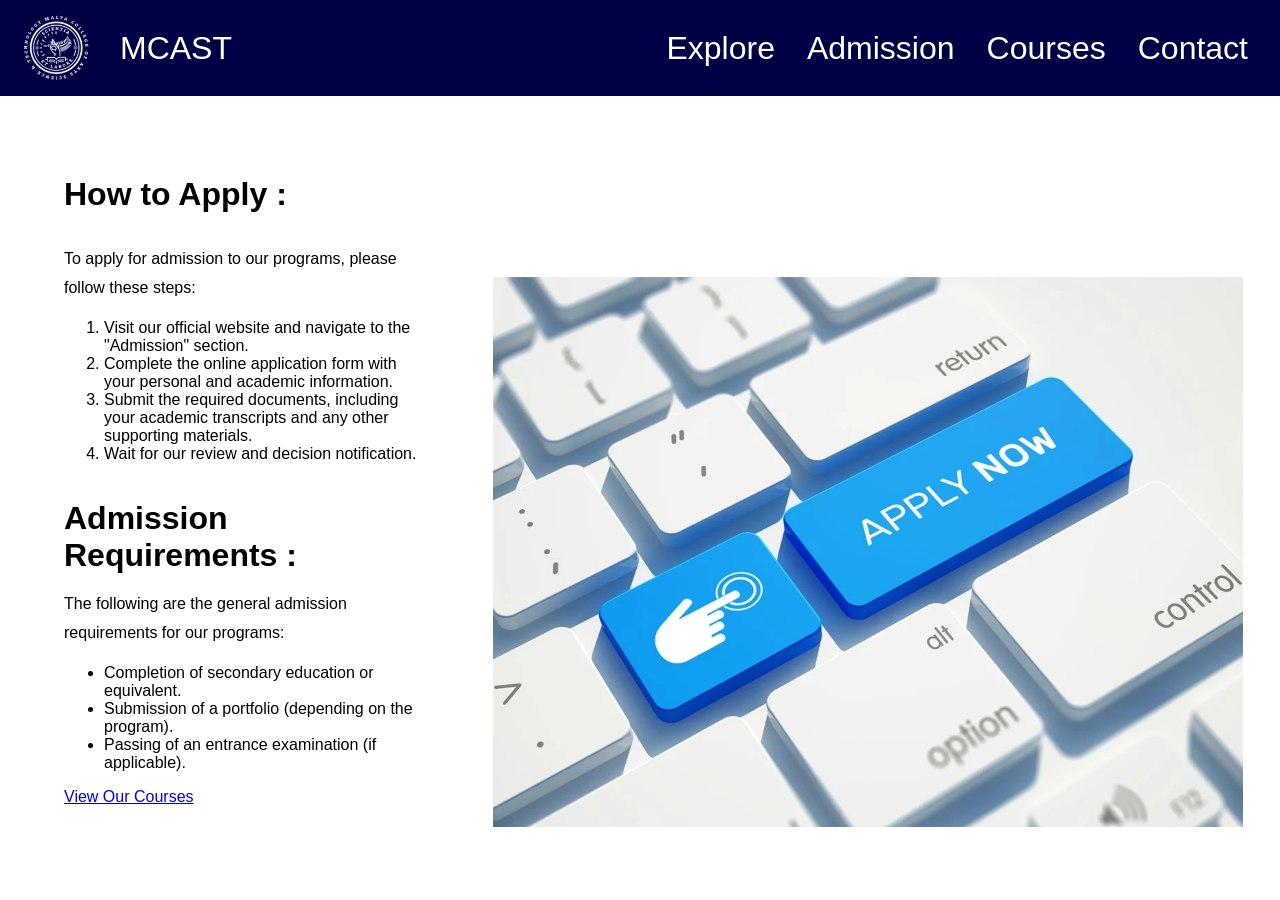
<file: admission.html>
<!DOCTYPE html>
<html lang="en">
<head>
    <meta charset="UTF-8">
    <meta name="viewport" content="width=device-width, initial-scale=1.0">

    <link rel="stylesheet" href="style.css">

    <title>Admission</title>
</head>
<body>

    <nav class="navbar">
        
        <div class="logo">
            <img src="images/logo.png" alt="">
            <a href="index.html">MCAST</a>
        </div>

        <ul>
            <li><a href="explore.html">Explore</a></li>
            <li><a href="admission.html">Admission</a></li>
            <li><a href="courses.html">Courses</a></li>
            <li><a href="contact.html">Contact</a></li>
        </ul>
    </nav>

    <h1 class="Headtitle">How to Apply :</h1>

    <div class="flex2">
        <div class="box">
    <p>To apply for admission to our programs, please follow these steps:</p>

    <ol>
        <li>Visit our official website and navigate to the "Admission" section.</li>
        <li>Complete the online application form with your personal and academic information.</li>
        <li>Submit the required documents, including your academic transcripts and any other supporting materials.</li>
        <li>Wait for our review and decision notification.</li>
    </ol>

    
    <h1>Admission Requirements :</h1>
    <p>The following are the general admission requirements for our programs:</p>

    <ul>
        <li>Completion of secondary education or equivalent.</li>
        <li>Submission of a portfolio (depending on the program).</li>
        <li>Passing of an entrance examination (if applicable).</li>
    </ul>

        <a href="courses.html">View Our Courses</a>

        </div>

    <div id= "onlineapply" class="online">
        <img src="images/onlineapply.webp" alt="">
    </div>
    
    </div>

</body>
</html>
</file>
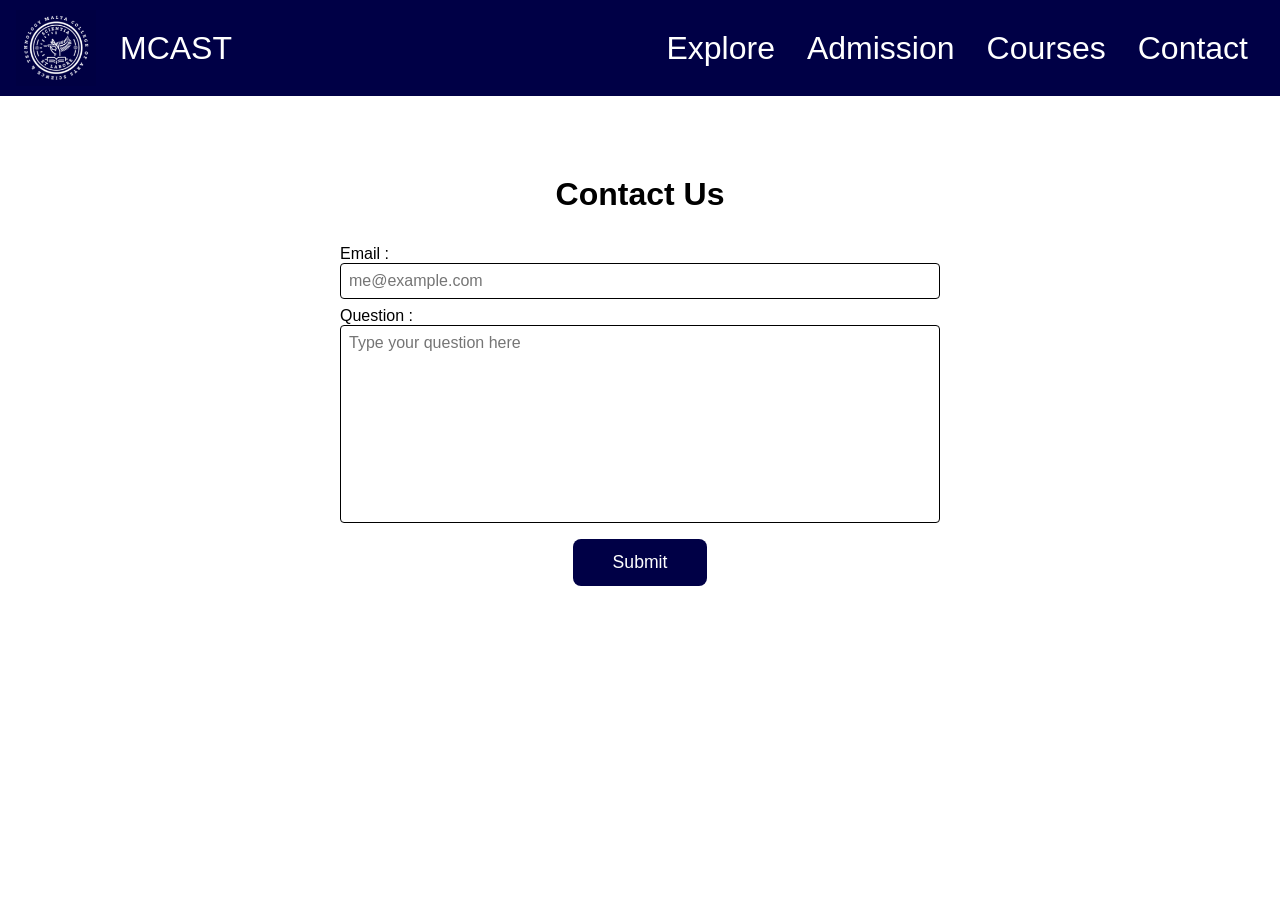
<file: contact.html>
<!DOCTYPE html>
<html lang="en">
<head>
    <meta charset="UTF-8">
    <meta name="viewport" content="width=device-width, initial-scale=1.0">

    <link rel="stylesheet" href="style.css">

    <title>Contact</title>
</head>
<body>

    <nav class="navbar">
        
        <div class="logo">
            <img src="images/logo.png" alt="">
            <a href="index.html">MCAST</a>
        </div>

        <ul>
            <li><a href="explore.html">Explore</a></li>
            <li><a href="admission.html">Admission</a></li>
            <li><a href="courses.html">Courses</a></li>
            <li><a href="contact.html">Contact</a></li>
        </ul>
    </nav>

    <h1 class="Headtitlemiddle">Contact Us</h1>
    
    <form action="mailto:info@MCAST.com" method="post" enctype="text/plain" class="contact-form">
        <div>
            <label for="input-email">Email :</label>
            <input type="email" name="email" id="input-email" placeholder="me@example.com" required>
        </div>

        <div>
            <label for="input-message">Question :</label>
            <textarea name="message" id="input-message"
            placeholder="Type your question here" cols="30" rows="10" required minlength="20"></textarea>
        </div>

        <div>
        <button type="submit" class="btn btn-primary">Submit</button>
        </div>
        
    </form>

</body>
</html>
</file>
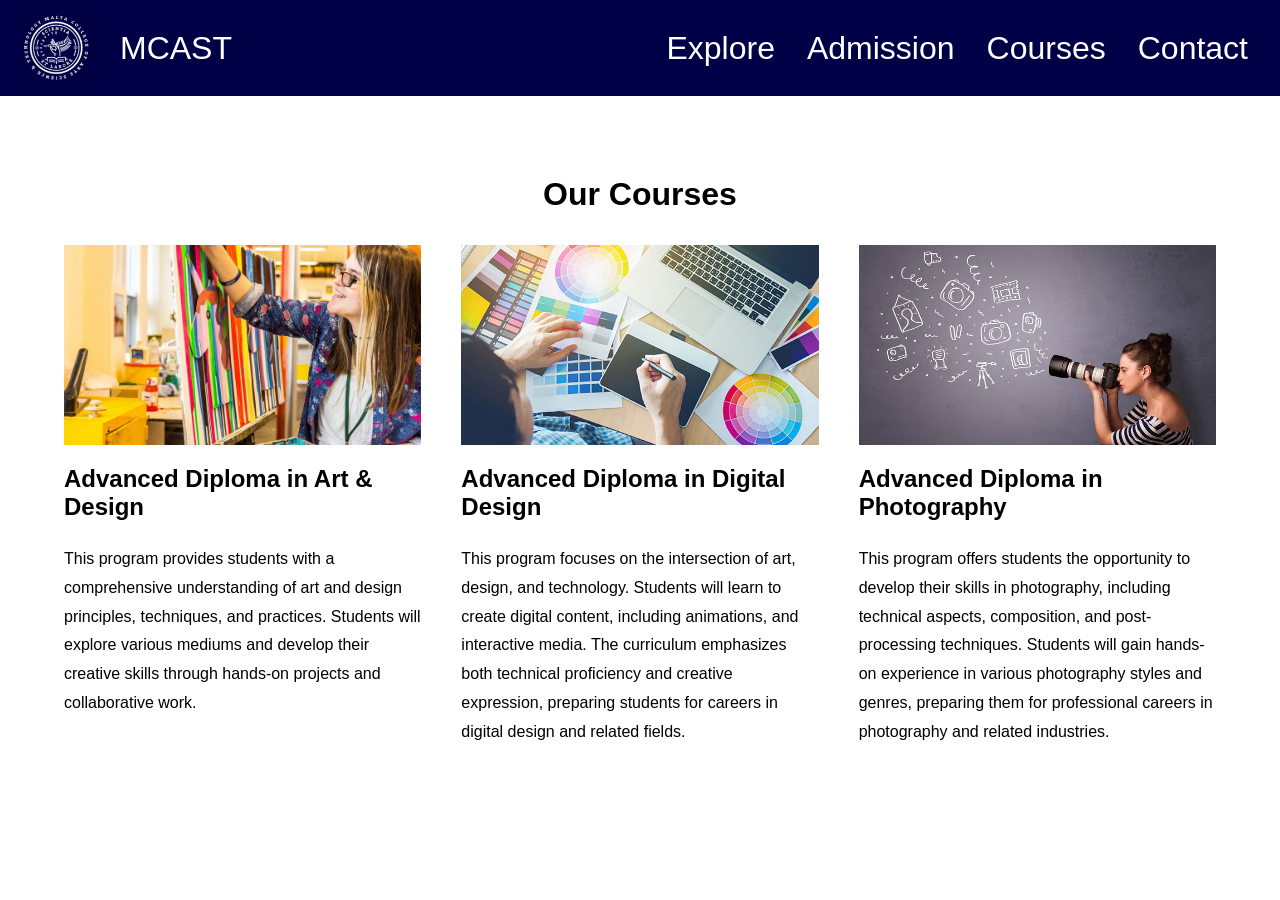
<file: courses.html>
<!DOCTYPE html>
<html lang="en">
<head>
    <meta charset="UTF-8">
    <meta name="viewport" content="width=device-width, initial-scale=1.0">

    <link rel="stylesheet" href="style.css">

    <title>Courses</title>
</head>
<body>

    <nav class="navbar">
        
        <div class="logo">
            <img src="images/logo.png" alt="">
            <a href="index.html">MCAST</a>
        </div>

        <ul>
            <li><a href="explore.html">Explore</a></li>
            <li><a href="admission.html">Admission</a></li>
            <li><a href="courses.html">Courses</a></li>
            <li><a href="contact.html">Contact</a></li>
        </ul>
    </nav>


    <h1 class="Headtitlemiddle">Our Courses</h1>

    <div class="flex2">

        <div class="box">
    <img src="images/artndesign.png" alt="">

    <h2>Advanced Diploma in Art & Design</h2>
    <p>This program provides students with a comprehensive understanding of art 
    and design principles, techniques, and practices. 
    Students will explore various mediums and develop 
    their creative skills through hands-on projects and collaborative work.
    </p>
        </div>

    <div class="box">
    <img src="images/digitaldesign.jpeg" alt="">

    <h2>Advanced Diploma in Digital Design</h2>
    <p>This program focuses on the intersection of art, design, and technology.
    Students will learn to create digital content, including animations,
    and interactive media. The curriculum emphasizes both technical proficiency
    and creative expression, preparing students for careers in digital design and related fields.
    </p>
        </div>

        <div class="box">
    <img src="images/photography.jpeg" alt="">

    <h2>Advanced Diploma in Photography</h2>
    <p>This program offers students the opportunity to develop their skills in photography,
    including technical aspects, composition, and post-processing techniques.
    Students will gain hands-on experience in various photography styles and genres,
    preparing them for professional careers in photography and related industries.
    </p>
        </div>

    </div>


</body>
</html>
</file>
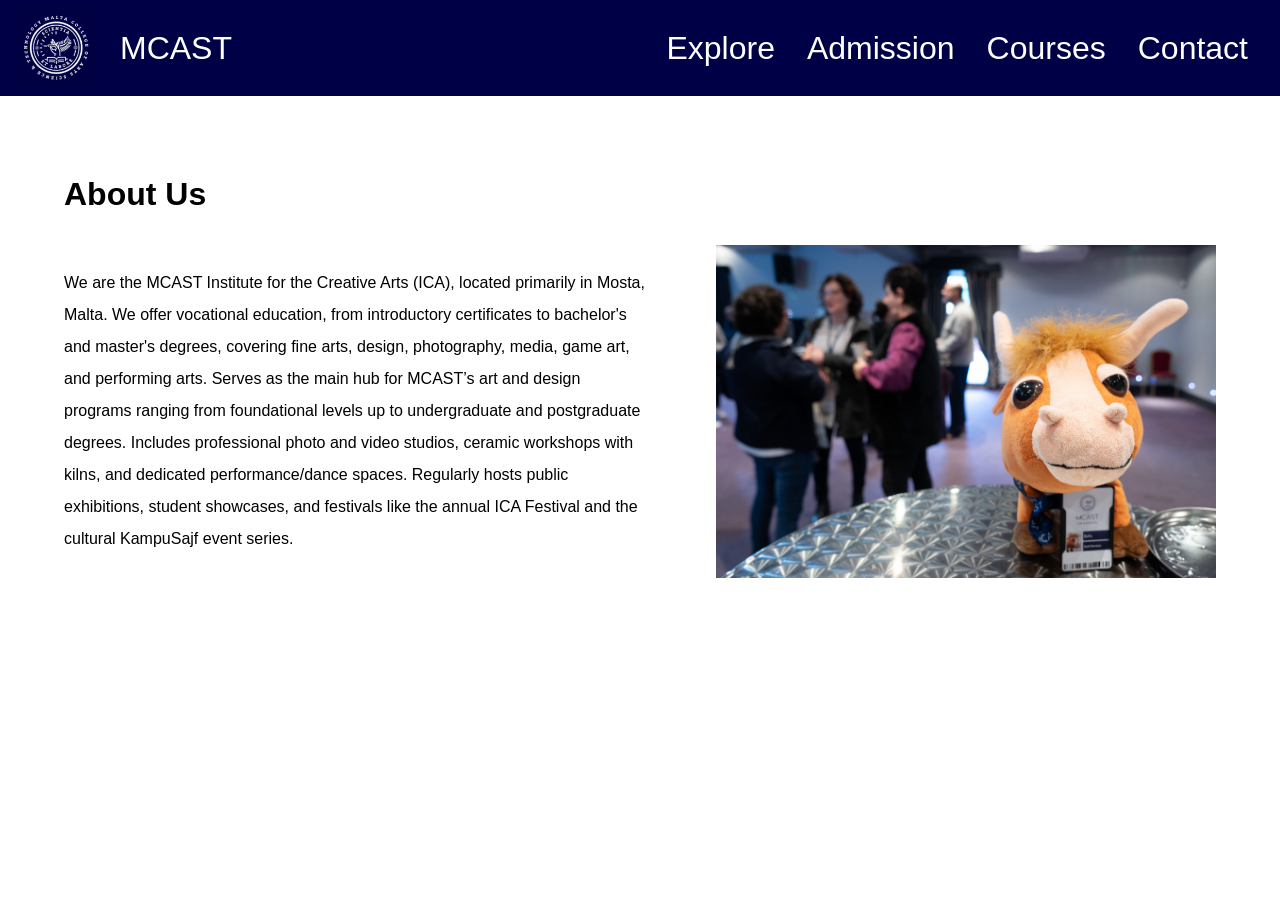
<file: explore.html>
<!DOCTYPE html>
<html lang="en">
<head>
    <meta charset="UTF-8">
    <meta name="viewport" content="width=device-width, initial-scale=1.0">

    <link rel="stylesheet" href="style.css">

    <title>Explore</title>
</head>
<body>

    <nav class="navbar">
        
        <div class="logo">
            <img src="images/logo.png" alt="">
            <a href="index.html">MCAST</a>
        </div>

        <ul>
            <li><a href="explore.html">Explore</a></li>
            <li><a href="admission.html">Admission</a></li>
            <li><a href="courses.html">Courses</a></li>
            <li><a href="contact.html">Contact</a></li>
        </ul>
    </nav>

    <h1 class="Headtitle">About Us</h1>

    <div class="flex">
    <p>
        We are the MCAST Institute for the Creative Arts (ICA), 
        located primarily in Mosta, Malta. We offer vocational education, 
        from introductory certificates to bachelor's and master's degrees, 
        covering fine arts, design, photography, media, 
        game art, and performing arts.
        Serves as the main hub for MCAST’s art and design programs 
        ranging from foundational levels up to undergraduate 
        and postgraduate degrees.
        Includes professional photo and video studios, 
        ceramic workshops with kilns, and dedicated performance/dance spaces.
        Regularly hosts public exhibitions, student showcases, 
        and festivals like the annual ICA Festival and the cultural KampuSajf event series.
    </p>

    <img src="images/explorepage.jpg" alt="">
    </div>

</body>
</html>
</file>
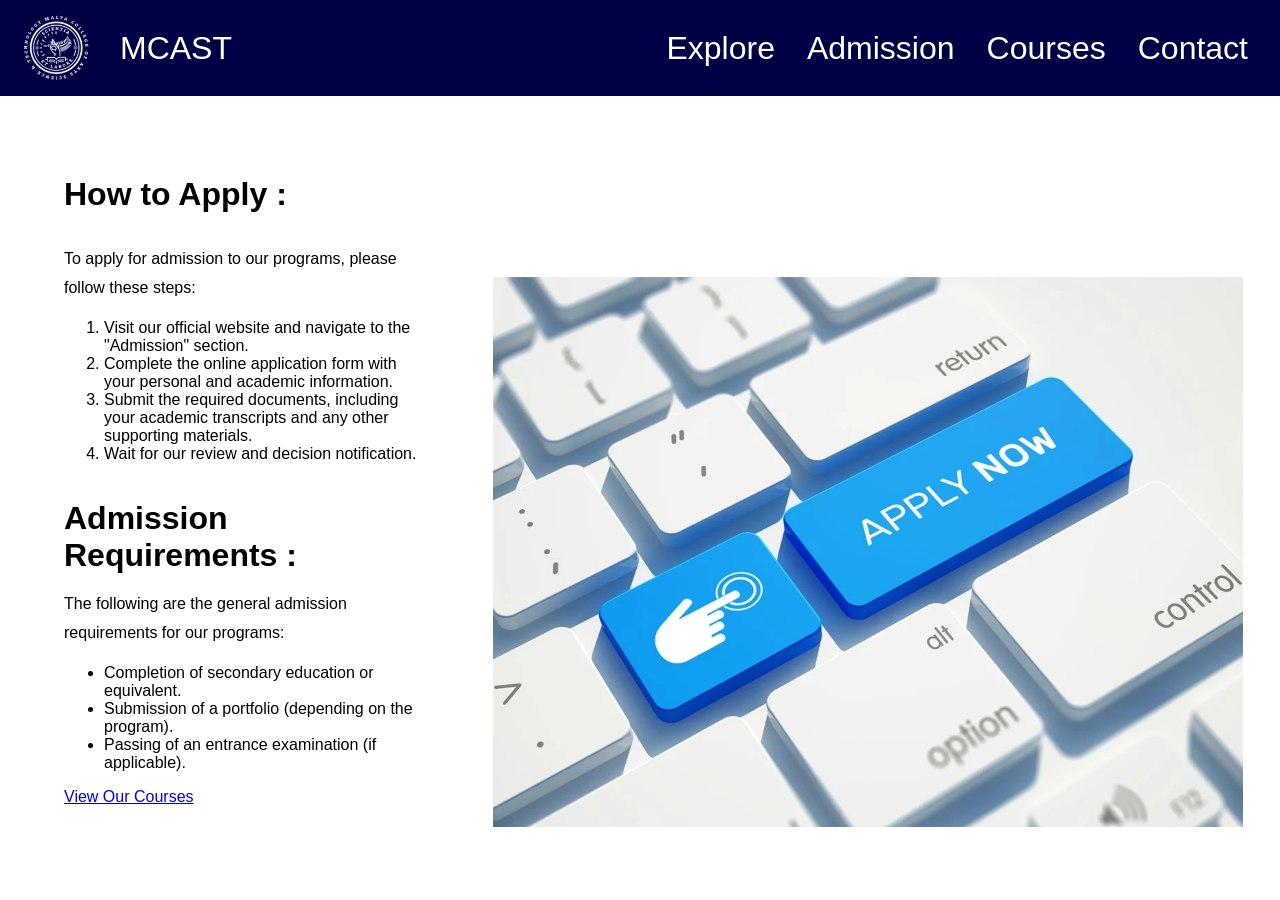
<file: v2/admission.html>
<!DOCTYPE html>
<html lang="en">
<head>
    <meta charset="UTF-8">
    <meta name="viewport" content="width=device-width, initial-scale=1.0">

    <link rel="stylesheet" href="style.css">

    <title>Admission</title>
</head>
<body>

    <nav class="navbar">
        
        <div class="logo">
            <img src="images/logo.png" alt="">
            <a href="homepage.html">MCAST</a>
        </div>

        <ul>
            <li><a href="explore.html">Explore</a></li>
            <li><a href="admission.html">Admission</a></li>
            <li><a href="courses.html">Courses</a></li>
            <li><a href="contact.html">Contact</a></li>
        </ul>
    </nav>

    <h1 class="Headtitle">How to Apply :</h1>

    <div class="flex2">
        <div class="box">
    <p>To apply for admission to our programs, please follow these steps:</p>

    <ol>
        <li>Visit our official website and navigate to the "Admission" section.</li>
        <li>Complete the online application form with your personal and academic information.</li>
        <li>Submit the required documents, including your academic transcripts and any other supporting materials.</li>
        <li>Wait for our review and decision notification.</li>
    </ol>

    
    <h1>Admission Requirements :</h1>
    <p>The following are the general admission requirements for our programs:</p>

    <ul>
        <li>Completion of secondary education or equivalent.</li>
        <li>Submission of a portfolio (depending on the program).</li>
        <li>Passing of an entrance examination (if applicable).</li>
    </ul>

        <a href="courses.html">View Our Courses</a>

        </div>

    <div id= "onlineapply" class="online">
        <img src="images/onlineapply.webp" alt="">
    </div>
    
    </div>

</body>
</html>
</file>
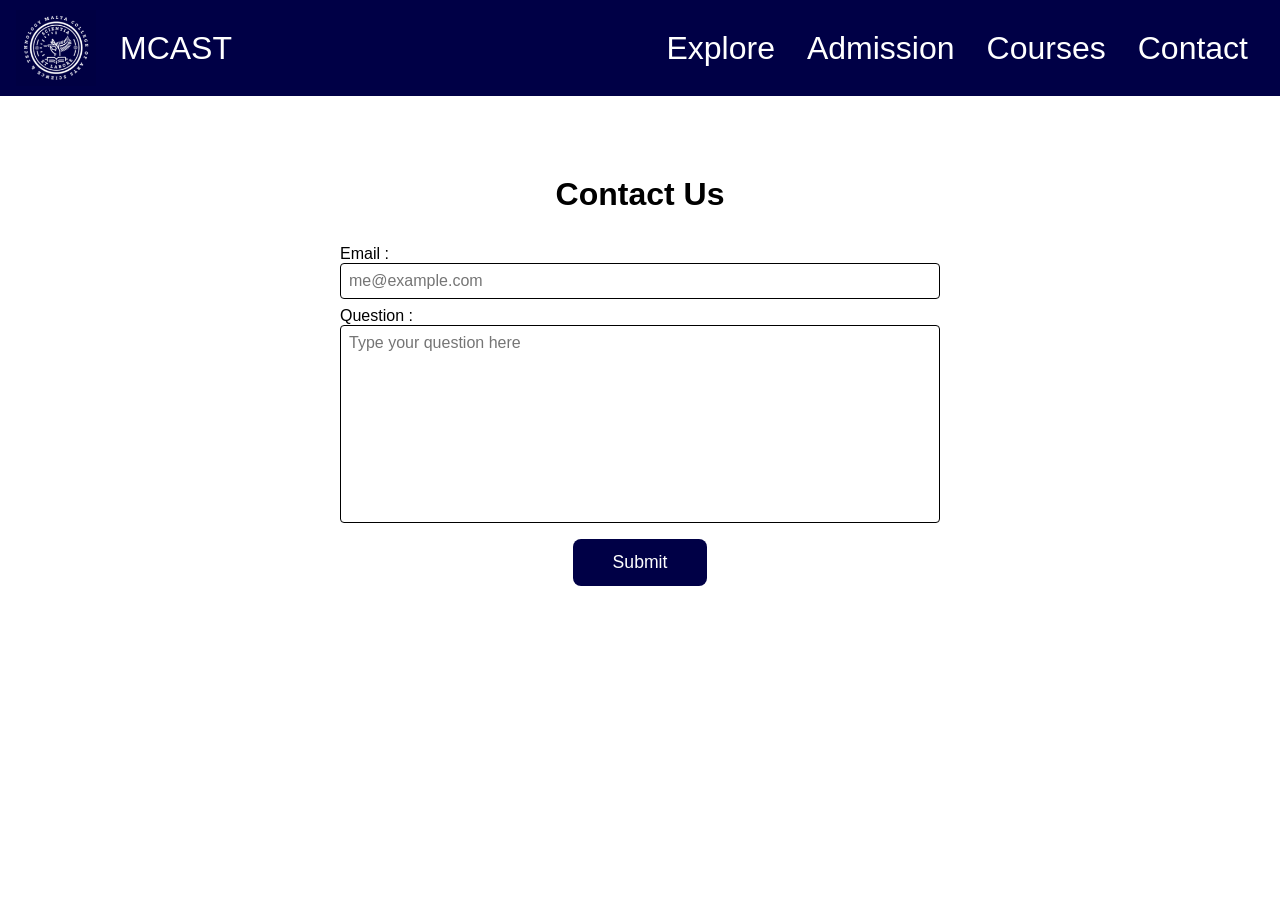
<file: v2/contact.html>
<!DOCTYPE html>
<html lang="en">
<head>
    <meta charset="UTF-8">
    <meta name="viewport" content="width=device-width, initial-scale=1.0">

    <link rel="stylesheet" href="style.css">

    <title>Contact</title>
</head>
<body>

    <nav class="navbar">
        
        <div class="logo">
            <img src="images/logo.png" alt="">
            <a href="homepage.html">MCAST</a>
        </div>

        <ul>
            <li><a href="explore.html">Explore</a></li>
            <li><a href="admission.html">Admission</a></li>
            <li><a href="courses.html">Courses</a></li>
            <li><a href="contact.html">Contact</a></li>
        </ul>
    </nav>

    <h1 class="Headtitlemiddle">Contact Us</h1>
    
    <form action="mailto:info@MCAST.com" method="post" enctype="text/plain" class="contact-form">
        <div>
            <label for="input-email">Email :</label>
            <input type="email" name="email" id="input-email" placeholder="me@example.com" required>
        </div>

        <div>
            <label for="input-message">Question :</label>
            <textarea name="message" id="input-message"
            placeholder="Type your question here" cols="30" rows="10" required minlength="20"></textarea>
        </div>

        <div>
        <button type="submit" class="btn btn-primary">Submit</button>
        </div>
        
    </form>

</body>
</html>
</file>
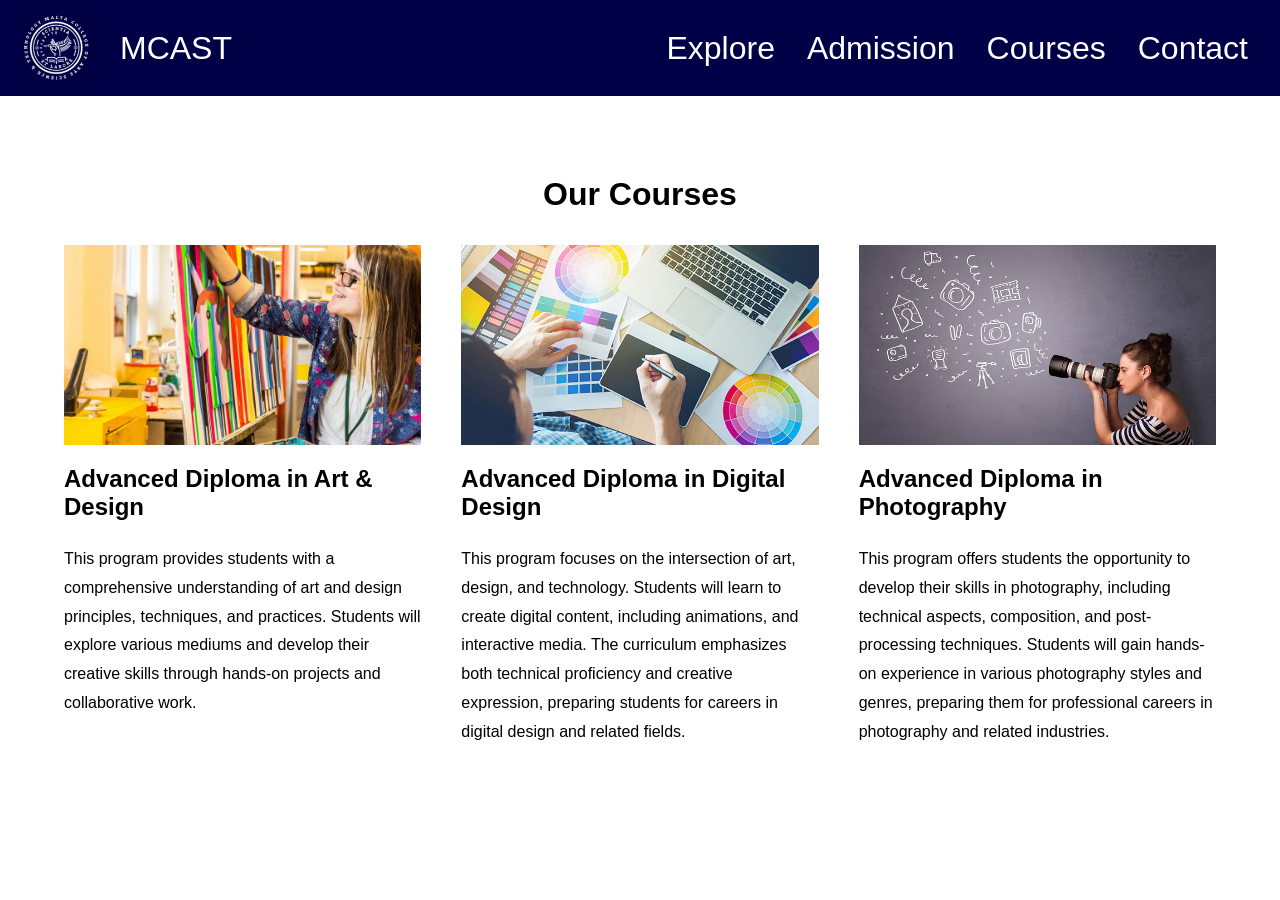
<file: v2/courses.html>
<!DOCTYPE html>
<html lang="en">
<head>
    <meta charset="UTF-8">
    <meta name="viewport" content="width=device-width, initial-scale=1.0">

    <link rel="stylesheet" href="style.css">

    <title>Courses</title>
</head>
<body>

    <nav class="navbar">
        
        <div class="logo">
            <img src="images/logo.png" alt="">
            <a href="homepage.html">MCAST</a>
        </div>

        <ul>
            <li><a href="explore.html">Explore</a></li>
            <li><a href="admission.html">Admission</a></li>
            <li><a href="courses.html">Courses</a></li>
            <li><a href="contact.html">Contact</a></li>
        </ul>
    </nav>


    <h1 class="Headtitlemiddle">Our Courses</h1>

    <div class="flex2">

        <div class="box">
    <img src="images/artndesign.png" alt="">

    <h2>Advanced Diploma in Art & Design</h2>
    <p>This program provides students with a comprehensive understanding of art 
    and design principles, techniques, and practices. 
    Students will explore various mediums and develop 
    their creative skills through hands-on projects and collaborative work.
    </p>
        </div>

    <div class="box">
    <img src="images/digitaldesign.jpeg" alt="">

    <h2>Advanced Diploma in Digital Design</h2>
    <p>This program focuses on the intersection of art, design, and technology.
    Students will learn to create digital content, including animations,
    and interactive media. The curriculum emphasizes both technical proficiency
    and creative expression, preparing students for careers in digital design and related fields.
    </p>
        </div>

        <div class="box">
    <img src="images/photography.jpeg" alt="">

    <h2>Advanced Diploma in Photography</h2>
    <p>This program offers students the opportunity to develop their skills in photography,
    including technical aspects, composition, and post-processing techniques.
    Students will gain hands-on experience in various photography styles and genres,
    preparing them for professional careers in photography and related industries.
    </p>
        </div>

    </div>


</body>
</html>
</file>
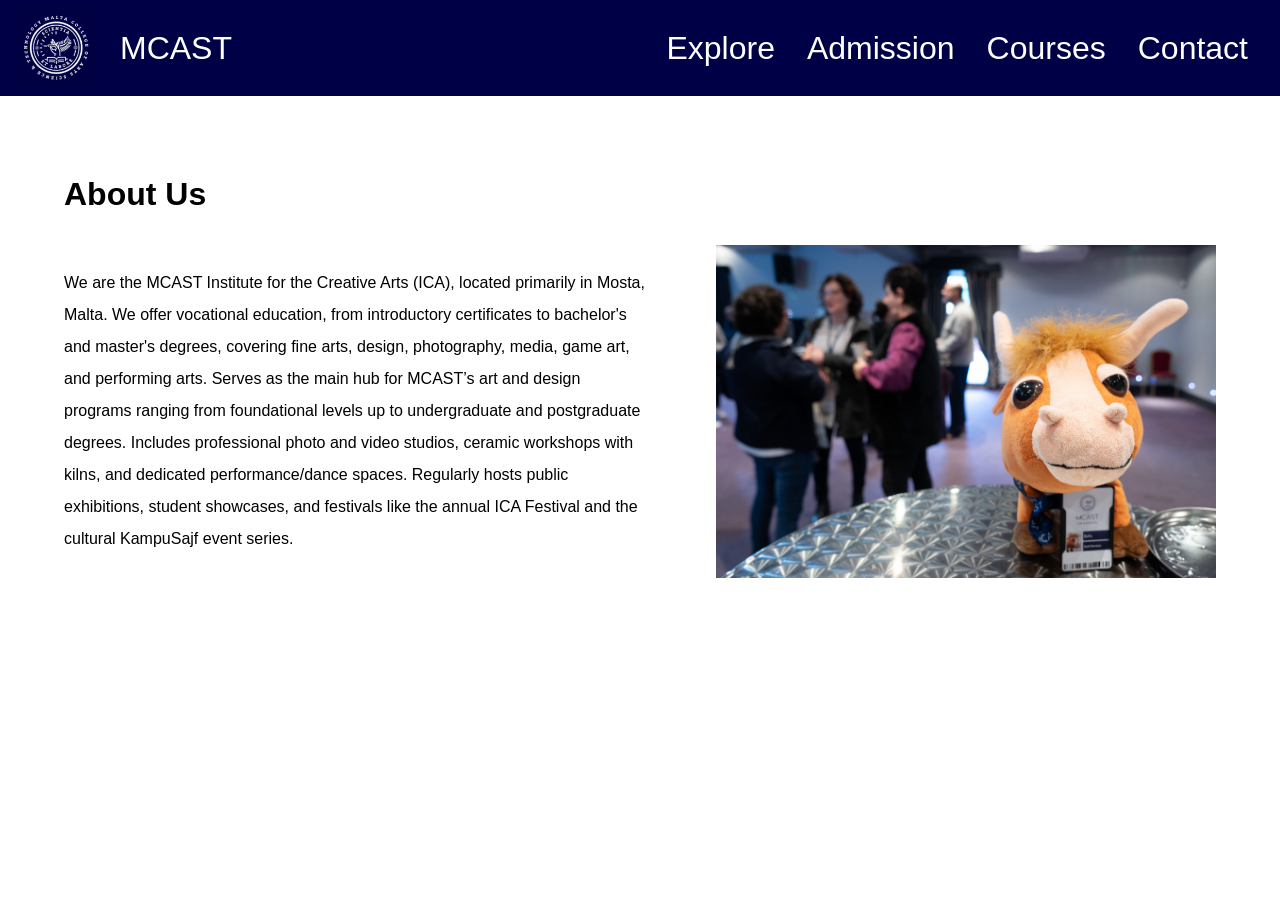
<file: v2/explore.html>
<!DOCTYPE html>
<html lang="en">
<head>
    <meta charset="UTF-8">
    <meta name="viewport" content="width=device-width, initial-scale=1.0">

    <link rel="stylesheet" href="style.css">

    <title>Explore</title>
</head>
<body>

    <nav class="navbar">
        
        <div class="logo">
            <img src="images/logo.png" alt="">
            <a href="homepage.html">MCAST</a>
        </div>

        <ul>
            <li><a href="explore.html">Explore</a></li>
            <li><a href="admission.html">Admission</a></li>
            <li><a href="courses.html">Courses</a></li>
            <li><a href="contact.html">Contact</a></li>
        </ul>
    </nav>

    <h1 class="Headtitle">About Us</h1>

    <div class="flex">
    <p>
        We are the MCAST Institute for the Creative Arts (ICA), 
        located primarily in Mosta, Malta. We offer vocational education, 
        from introductory certificates to bachelor's and master's degrees, 
        covering fine arts, design, photography, media, 
        game art, and performing arts.
        Serves as the main hub for MCAST’s art and design programs 
        ranging from foundational levels up to undergraduate 
        and postgraduate degrees.
        Includes professional photo and video studios, 
        ceramic workshops with kilns, and dedicated performance/dance spaces.
        Regularly hosts public exhibitions, student showcases, 
        and festivals like the annual ICA Festival and the cultural KampuSajf event series.
    </p>

    <img src="images/explorepage.jpg" alt="">
    </div>

</body>
</html>
</file>
<file: style.css>
/*font*/
.open-sans {
   font-family: "Open Sans", sans-serif;
   font-optical-sizing: auto;
   font-weight: 100;
   font-style: normal;
}

/*variables*/
:root {
    --space-0: 0; 
    --space-1: 0.5rem; 
    --space-2: 1rem; 
    --space-3: 2rem; 
    --space-4: 5rem;

    --font-family: "Open Sans", sans-serif;
    --font-size-normal: 15px;
    --font-size-nav: 20px;
    --font-size-heading: 20px;

    --primary: #000046;
    --primary-light: #4d4dc1;
    --primary-dark: #00002d;

    --muted: #c0c0c4;
    --muted-light: #dedee0;
    --muted-dark: #717174;

    --shadow-dark: 0 0.1rem 0.2rem 0.1rem rgba(49, 45, 41, 0.2);
    --shadow-light: 0 0.1rem 0.2rem 0.1rem rgba(242, 242, 242, 0.5);
}

/*body*/
body {
    max-width: 1920px;
    margin: var(--space-0);
    font-family: var(--font-family);
}


h1, h2, h3, h4, h5, h6 {
    font-family: var(--font-family);
    margin-bottom: var(--space-2);
}

/*button*/
.btn{
    border: none;
    border-radius: var(--space-1);
    padding: var(--space-1) var(--space-2);
}

.btn-primary {
    background-color: var(--primary);
    color: white;
}
.btn-primary:hover {
    background-color: var(--primary-light);
}
.btn-primary:active {
    background-color: var(--primary-shade);
}

/*colours*/
.bg-primary { background-color: var(--primary); }
.bg-light { background-color: var(--light); }
.bg-dark { background-color: var(--dark); }
.bg-muted { background-color: var(--muted); }

.text-primary { color: var(--primary) }
.text-light { color: var(--light); }
.text-dark { color: var(--dark); }
.text-muted { color: var(--muted); }

.shadow-dark { box-shadow: var(--shadow-dark); }
.shadow-light { box-shadow: var(--shadow-light); }


/*components*/
.logo {
    display: flex;
    align-items: center;
    gap: var(--space-1);
}

.logo img {
    width: 80px;
    height: 80px;
    object-fit: contain;
}
.homepage-img {
    width: 100%;
    margin: var(--space-0);
    padding: var(--space-0);
}

.homepage-img img {;
    width: 100%;
    height: 100%;
    display: block;
    object-fit: cover;
}

/*About us*/
.Headtitle {
    width: 90%;
    max-width: 1200px;
    text-align: left;
    margin: var(--space-4) auto var(--space-3);
    box-sizing: border-box;
}

.flex {
    display: flex;
    width: 90%;
    max-width: 1200px;
    gap: clamp(var(--space-2), 5vw, var(--space-4));
    align-items: center;
    margin: var(--space-0) auto;
    padding: var(--space-0);
    box-sizing: border-box;
}

.flex p {
    flex: 1 1 0;
    min-width: 0;
    line-height: 2;
    text-align: left;
    margin: var(--space-0);
    padding: var(--space-0);
    font-family: var(--font-family);
}

.flex img {
    width: 100%;
    max-width: 500px;
    height: auto;
    flex: 1 1 0;
    min-width: 0;
    display: block;
    object-fit: cover;
}

.Headtitlemiddle {
    width: 90%;
    max-width: 1200px;
    text-align: center;
    margin: var(--space-4) auto var(--space-3);
    box-sizing: border-box;
}

.flex2 {
    width: 90%;
    max-width: 1200px;
    margin: 0 auto;
    display: grid;
    grid-template-columns: repeat(3, 1fr);
    gap: 40px;
    box-sizing: border-box;
}

.box {
    min-width: 0;
    display: flex;
    flex-direction: column;
}

.box img {
    width: 100%;
    max-width: 400px;
    height: 200px;
    display: block;
    margin: 0 auto 20px;
    object-fit: cover;
}

.box h2 {
    margin: 0 0 10px;
    min-height: 70px;
    font-family: var(--font-size-heading);
}

.box p {
    margin: 0;
    line-height: 1.8;
    font-family: var(--font-family);
}

#onlineapply {
    width: 100%;
    max-width: 1000px;
    grid-column: span 2;
}

#onlineapply img {
    width: 100%;
    height: 550px;
    max-width: 750px;
    margin: var(--space-3);
    object-fit: cover; 
}

.online img{
    width: 100%;
    max-width: 700px;
    margin: var(--space-4);
    margin-left: 50%;
}

/*layout*/
.m-0 { margin: var(--space-0); }
.m-1 { margin: var(--space-1); }
.m-2 { margin: var(--space-2); }
.m-3 { margin: var(--space-3); }

.p-0 { padding: var(--space-0); }
.p-1 { padding: var(--space-1); }
.p-2 { padding: var(--space-2); }
.p-3 { padding: var(--space-3); }

.gap-0 { gap: var(--space-0); }
.gap-1 { gap: var(--space-1); }
.gap-2 { gap: var(--space-2); }
.gap-3 { gap: var(--space-3); }
.gap-4 { gap: var(--space-4); }

/*navbar*/
.navbar {
    color: white;
    display: flex;
    align-items: center;
    justify-content: space-between;
    background-color: var(--primary);
    padding: var(--space-1) var(--space-2);
}

.navbar ul{
    overflow: hidden;
    list-style-type: none;
    padding: var(--space-0);
    margin: var(--space-0);
    background-color: var(--primary);
}

.navbar a{
    color: white;
    font-size: 32px;
    display: block;
    text-align: center;
    text-decoration: none;
    padding: var(--space-2);
    font-family: var(--font-family);
}

.navbar a:hover{
    background-color: transparent;
    color: var(--primary-light);
}

.navbar li{
    float: left;
}

/*contact form*/
.contact-form {
    max-width: 600px; 
    margin: 0 auto;  
    padding: 0 var(--space-2);
}

.contact-form label {
    display: block;
}

.contact-form input,
.contact-form textarea,
.contact-form select {
    appearance: none;
    border-color: var(--dark);
    border-width: 1px;
    border-style: solid;
    border-radius: 4px;
    display: block;
    width: 100%;
    box-sizing: border-box; 
    font-family: var(--font-normal);
    font-size: 1rem;
    padding: var(--space-1);
}

.contact-form textarea {
    resize: none;
}

.contact-form div {
    margin: var(--space-1) 0;
}

.contact-form .btn {
    display: block;
    margin: var(--space-2) auto 0;
    padding: 0.8rem 2.5rem;
    font-size: 1.1rem;
    cursor: pointer;
}

/*media*/
@media (max-width: 375px) {
    .AboutUs {
        width: 90%;
        margin-top: var(--space-3);
    }

    .flex {
        width: 90%;
        flex-direction: column;
        align-items: stretch;
        gap: var(--space-3);
    }

    .flex p,
    .flex img {
        width: 100%;
        max-width: 100%;
        flex: none;
    }

    .flex2 {
        grid-template-columns: repeat(2, 1fr);
    }

    .flex2 {
        grid-template-columns: 1fr;
    }
}
</file>
<file: v2/style.css>
/*font*/
.open-sans {
   font-family: "Open Sans", sans-serif;
   font-optical-sizing: auto;
   font-weight: 100;
   font-style: normal;
}

/*variables*/
:root {
    --space-0: 0; 
    --space-1: 0.5rem; 
    --space-2: 1rem; 
    --space-3: 2rem; 
    --space-4: 5rem;

    --font-family: "Open Sans", sans-serif;
    --font-size-normal: 15px;
    --font-size-nav: 20px;
    --font-size-heading: 20px;

    --primary: #000046;
    --primary-light: #4d4dc1;
    --primary-dark: #00002d;

    --muted: #c0c0c4;
    --muted-light: #dedee0;
    --muted-dark: #717174;

    --shadow-dark: 0 0.1rem 0.2rem 0.1rem rgba(49, 45, 41, 0.2);
    --shadow-light: 0 0.1rem 0.2rem 0.1rem rgba(242, 242, 242, 0.5);
}

/*body*/
body {
    max-width: 1920px;
    margin: var(--space-0);
    font-family: var(--font-family);
}


h1, h2, h3, h4, h5, h6 {
    font-family: var(--font-family);
    margin-bottom: var(--space-2);
}

/*button*/
.btn{
    border: none;
    border-radius: var(--space-1);
    padding: var(--space-1) var(--space-2);
}

.btn-primary {
    background-color: var(--primary);
    color: white;
}
.btn-primary:hover {
    background-color: var(--primary-light);
}
.btn-primary:active {
    background-color: var(--primary-shade);
}

/*colours*/
.bg-primary { background-color: var(--primary); }
.bg-light { background-color: var(--light); }
.bg-dark { background-color: var(--dark); }
.bg-muted { background-color: var(--muted); }

.text-primary { color: var(--primary) }
.text-light { color: var(--light); }
.text-dark { color: var(--dark); }
.text-muted { color: var(--muted); }

.shadow-dark { box-shadow: var(--shadow-dark); }
.shadow-light { box-shadow: var(--shadow-light); }


/*components*/
.logo {
    display: flex;
    align-items: center;
    gap: var(--space-1);
}

.logo img {
    width: 80px;
    height: 80px;
    object-fit: contain;
}
.homepage-img {
    width: 100%;
    margin: var(--space-0);
    padding: var(--space-0);
}

.homepage-img img {;
    width: 100%;
    height: 100%;
    display: block;
    object-fit: cover;
}

/*About us*/
.Headtitle {
    width: 90%;
    max-width: 1200px;
    text-align: left;
    margin: var(--space-4) auto var(--space-3);
    box-sizing: border-box;
}

.flex {
    display: flex;
    width: 90%;
    max-width: 1200px;
    gap: clamp(var(--space-2), 5vw, var(--space-4));
    align-items: center;
    margin: var(--space-0) auto;
    padding: var(--space-0);
    box-sizing: border-box;
}

.flex p {
    flex: 1 1 0;
    min-width: 0;
    line-height: 2;
    text-align: left;
    margin: var(--space-0);
    padding: var(--space-0);
    font-family: var(--font-family);
}

.flex img {
    width: 100%;
    max-width: 500px;
    height: auto;
    flex: 1 1 0;
    min-width: 0;
    display: block;
    object-fit: cover;
}

.Headtitlemiddle {
    width: 90%;
    max-width: 1200px;
    text-align: center;
    margin: var(--space-4) auto var(--space-3);
    box-sizing: border-box;
}

.flex2 {
    width: 90%;
    max-width: 1200px;
    margin: 0 auto;
    display: grid;
    grid-template-columns: repeat(3, 1fr);
    gap: 40px;
    box-sizing: border-box;
}

.box {
    min-width: 0;
    display: flex;
    flex-direction: column;
}

.box img {
    width: 100%;
    max-width: 400px;
    height: 200px;
    display: block;
    margin: 0 auto 20px;
    object-fit: cover;
}

.box h2 {
    margin: 0 0 10px;
    min-height: 70px;
    font-family: var(--font-size-heading);
}

.box p {
    margin: 0;
    line-height: 1.8;
    font-family: var(--font-family);
}

#onlineapply {
    width: 100%;
    max-width: 1000px;
    grid-column: span 2;
}

#onlineapply img {
    width: 100%;
    height: 550px;
    max-width: 750px;
    margin: var(--space-3);
    object-fit: cover; 
}

.online img{
    width: 100%;
    max-width: 700px;
    margin: var(--space-4);
    margin-left: 50%;
}

/*layout*/
.m-0 { margin: var(--space-0); }
.m-1 { margin: var(--space-1); }
.m-2 { margin: var(--space-2); }
.m-3 { margin: var(--space-3); }

.p-0 { padding: var(--space-0); }
.p-1 { padding: var(--space-1); }
.p-2 { padding: var(--space-2); }
.p-3 { padding: var(--space-3); }

.gap-0 { gap: var(--space-0); }
.gap-1 { gap: var(--space-1); }
.gap-2 { gap: var(--space-2); }
.gap-3 { gap: var(--space-3); }
.gap-4 { gap: var(--space-4); }

/*navbar*/
.navbar {
    color: white;
    display: flex;
    align-items: center;
    justify-content: space-between;
    background-color: var(--primary);
    padding: var(--space-1) var(--space-2);
}

.navbar ul{
    overflow: hidden;
    list-style-type: none;
    padding: var(--space-0);
    margin: var(--space-0);
    background-color: var(--primary);
}

.navbar a{
    color: white;
    font-size: 32px;
    display: block;
    text-align: center;
    text-decoration: none;
    padding: var(--space-2);
    font-family: var(--font-family);
}

.navbar a:hover{
    background-color: transparent;
    color: var(--primary-light);
}

.navbar li{
    float: left;
}

/*contact form*/
.contact-form {
    max-width: 600px; 
    margin: 0 auto;  
    padding: 0 var(--space-2);
}

.contact-form label {
    display: block;
}

.contact-form input,
.contact-form textarea,
.contact-form select {
    appearance: none;
    border-color: var(--dark);
    border-width: 1px;
    border-style: solid;
    border-radius: 4px;
    display: block;
    width: 100%;
    box-sizing: border-box; 
    font-family: var(--font-normal);
    font-size: 1rem;
    padding: var(--space-1);
}

.contact-form textarea {
    resize: none;
}

.contact-form div {
    margin: var(--space-1) 0;
}

.contact-form .btn {
    display: block;
    margin: var(--space-2) auto 0;
    padding: 0.8rem 2.5rem;
    font-size: 1.1rem;
    cursor: pointer;
}

/*media*/
@media (max-width: 375px) {
    .AboutUs {
        width: 90%;
        margin-top: var(--space-3);
    }

    .flex {
        width: 90%;
        flex-direction: column;
        align-items: stretch;
        gap: var(--space-3);
    }

    .flex p,
    .flex img {
        width: 100%;
        max-width: 100%;
        flex: none;
    }

    .flex2 {
        grid-template-columns: repeat(2, 1fr);
    }

    .flex2 {
        grid-template-columns: 1fr;
    }
}
</file>
